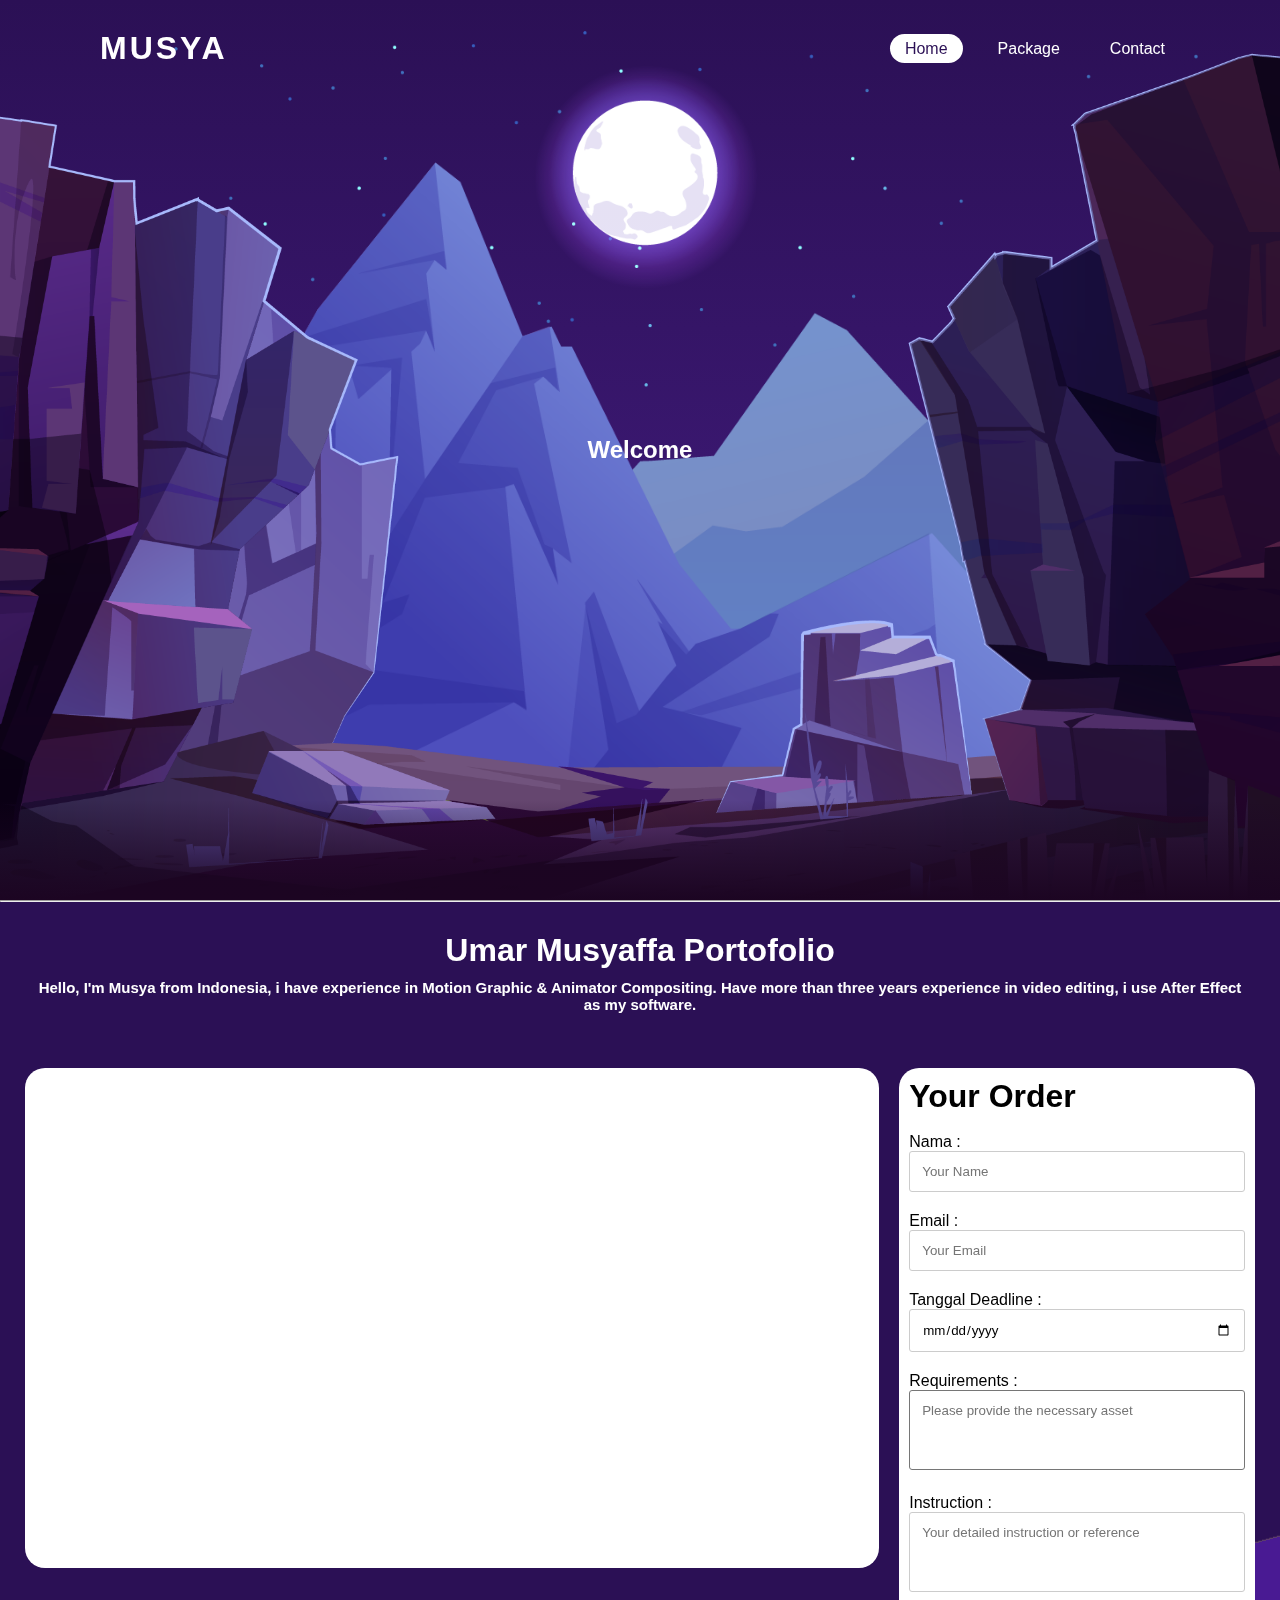
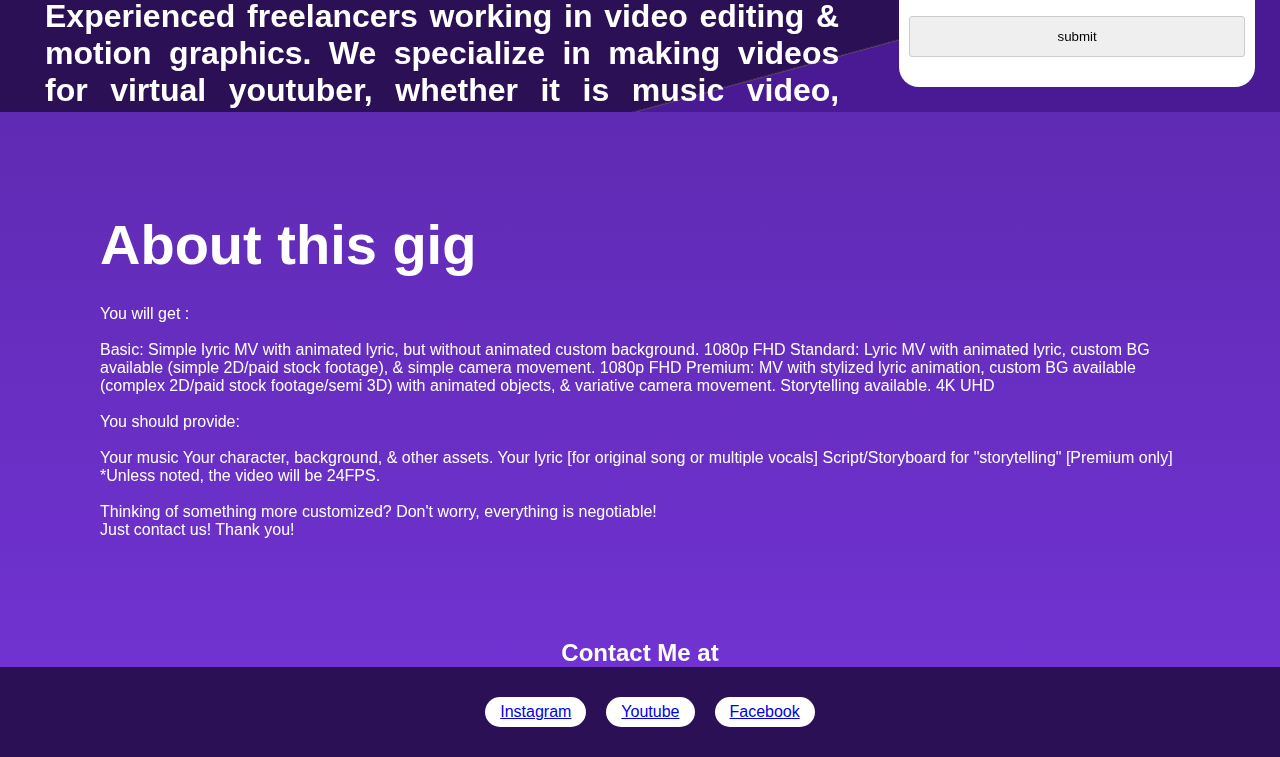
<file: index.html>
<!DOCTYPE html>
<head>
    <title>Umar Musyaffa - Mini Portofolio</title>
    <link rel="stylesheet" type="text/css" href="CSS/style.css">

</head>
<body>
    <header class="nav-header">
        <a class="logo">Musya</a>
        <nav>
            <ul>
                <li><a href="#home" class="active">Home</a></li>
                <li><a href="#package">Package</a></li>
                <li><a href="#contact">Contact</a></li>
            </ul>
        </nav>
    </header>
    <section class="home">
        <img src="assets/3.png" id="stars" >
        <img src="assets/2.png" id="moon">
        <img src="assets/1.png" id="bgMount">
        <h2 id="welcome">Welcome</h2>
        <img src="assets/4.png" id="sdMount">
    </section>
    <hr>
    <article class="content-container">
        <section class="content-title">
            <h1>Umar Musyaffa Portofolio</h1>
            <h2 style="font-size: 15px; color: white;">
            Hello, I'm Musya from Indonesia, i have experience in Motion Graphic & Animator Compositing. 
            Have more than three years experience in video editing, i use After Effect as my software.</h2> 
            </section>
        <section class="article-content">
            <article class="item">
                <div class="item-article">
                    <div class="yt-holder">
                        <iframe width="100%" height="100%" src="https://www.youtube.com/embed/PKcGWrD2iic?si=obwEJ8IOATNtviSJ" title="YouTube video player" frameborder="0" 
                        allow="accelerometer; autoplay; clipboard-write; encrypted-media; gyroscope; picture-in-picture; web-share" referrerpolicy="strict-origin-when-cross-origin" allowfullscreen></iframe>
                    </div>
                <div class="desc-item">
                    <h1>Experienced freelancers working in video editing & motion graphics. We specialize in making videos for virtual youtuber, whether it is music video, debut video, intro, etc. Here are some of my Portofolio</h1>
                </div>
            </article>
            <aside class="form-container">
                <form action="" method="post"> 
                    <h1> Your Order </h1>
                    <br/>
                        <label for="name">Nama</label>  : <input required id="form_name" type="text" placeholder="Your Name"> 
                    <br/>
                        <label for="email">Email</label> : <input required id="form_email" type="email" placeholder="Your Email">
                    <br/>
                        <label>Tanggal Deadline</label> : <input id="form_date" type="date">
                    <br/>
                        <label>Requirements</label> :  <textarea required id="form_req" placeholder="Please provide the necessary asset"></textarea>
                    <br/>
                        <label>Instruction</label> : <textarea id="form_inst" placeholder="Your detailed instruction or reference"></textarea>
                    <br/>
                    <input type="submit" value="submit" id="submit" >
                </form>
            </aside>
        </section>  
    </article>
    <section class="package">
        <h2>
            About this gig
        </h2>
        <p>
            <br>
            You will get :
            <br>
            <br>
            Basic: Simple lyric MV with animated lyric, but without animated custom background. 1080p FHD
            Standard: Lyric MV with animated lyric, custom BG available (simple 2D/paid stock footage), & simple camera movement. 1080p FHD
            Premium: MV with stylized lyric animation, custom BG available (complex 2D/paid stock footage/semi 3D) with animated objects, & variative camera movement. Storytelling available. 4K UHD
            <br>
            <br>
            You should provide:
            <br>
            <br>
            Your music
            Your character, background, & other assets.
            Your lyric [for original song or multiple vocals]
            Script/Storyboard for "storytelling" [Premium only]
            <br>
            *Unless noted, the video will be 24FPS.
            <br>
            <br>
            Thinking of something more customized? Don't worry, everything is negotiable!
            <br>
            Just contact us! Thank you!</br></p>
        </section>
        <footer class="foot">
            <h2>Contact Me at</h2>
            <section class="contact" id="contact">
                <ul>
                    <li><a href="#">Instagram</a></li>
                    <li><a href="#">Youtube</a></li>
                    <li><a href="#">Facebook</a></li>
                </ul>
            </section>
        </footer>
    <script src="JAVASCRIPT/script.js"></script>
</body>
</html>
</file>
<file: CSS/style.css>
* {
    margin: 0;
    padding: 0;
    box-sizing: border-box;
    font-family: 'Segoe UI',sans-serif ;
}
html{
    scroll-behavior: smooth;
}
body {
    min-height: 100vh;
    overflow: scroll;
    background: linear-gradient(#2b1055,#7334d6);
}
.logo {
    color: #ffffff;
    font-weight: 700;
    text-decoration: none;
    font-size: 2em;
    text-transform: uppercase;
    letter-spacing: 3px;
}
.nav-header {
    position: absolute;
    top: 0;
    left: 0;
    width: 100%;
    padding: 30px 100px;
    display: flex;
    justify-content: space-between;
    align-items: center;
    z-index: 110;
}
.nav-header ul {
    display: flex;
    justify-content: center;
    align-items: center;
}
.nav-header ul li {
    list-style: none;
    margin-left: 20px;
}
.nav-header ul li a {
    text-decoration: none;
    padding: 6px 15px;
    color: #ffffff;
    border-radius: 20px;
    }
.nav-header ul li a:hover, header ul li a.active {
    background: #ffffff;
    color:  #2b1055;
}
.home{
    position: relative;
    width: 100%;
    height: 100vh;
    padding: 100px;
    display: flex;
    justify-content: center;
    align-items:  center;
    overflow: hidden;
}
.home::before {
    content: '';
    position: absolute;
    bottom: 0;
    width: 100%;
    height: 100px;
    background: linear-gradient(to top, #1c0522, transparent) ;
    z-index: 120;

}
.home img {
    position: absolute;
    top: 0;
    left: 0;
    width: 100%;
    height: 100%;
    object-fit: cover;
    pointer-events: none;
}
.home img#moon {
    mix-blend-mode: screen;
}
.home img#sdMount{
    transform: scale(1.1);
    z-index: 10;
}
.home img#bgMount{
    transform: scale(1.1) translateY(70px);
}
#welcome {
    position: absolute;
    color: #fff;
    white-space: nowrap;
    font-size: 7.5vw;
    font-size: 1.5em;
    z-index: 9;
}
.content-container{
    background: url(../assets/background.png);
    position: relative;
    overflow: hidden;
}
.content-title{
    text-align: center ;
    position: relative;
    padding: 30px;
    color: #ffffff;
}
.content-title h2{
    padding-top: 10px;
    color: #6640a3;
}
.article-content{
    padding: 25px;
    display: flex;
    justify-content: center;
}
.item{
    display: flex;
    flex-direction: column;
}
.item-article{
    padding: 10px;
    margin-right: 20px;
    max-width: auto;
    height: 500px;
    background-color: #ffffff;
    border-radius: 20px;
}
.desc-item{
    color: #fff;
    padding: 10px;
    width: auto;
    margin-right: 20px;
    border-radius: 20px;
    text-align:justify;
    vertical-align: middle;
    padding-top:40px;
}
.yt-holder{
    border-radius: 20px;
    overflow: hidden;
    width: 100%;
    height: 100%;
}
.form-container{
    padding: 10px;
    max-width: 450px;
    width: 100%;
    background-color: #ffffff;
    border-radius: 20px;
}
input{
    display: inline-block;
    width: 100%;
    margin-bottom: 20px;
    padding: 12px;
    border: 1px solid #ccc;
    border-radius: 3px;
 }
 textarea{
    display: inline-block;
    width: 100%;
    height: 80px;
    margin-bottom: 20px;
    padding: 12px;
    border-radius: 3px;
    resize: none;
 }
 textarea:is(:focus, :valid){
    border-color: #ccc;
 }
.package h2 {
    font-size: 3.5em;
    margin-bottom: 10px;
    color: 7334d6;
}
.package {
    color: #fff;
    position: relative;
    padding: 100px;
    background: 7334d6;
}
.foot{
    text-align: center;
    color: white;
}
.contact {
    color: white;
    position: relative;
    top: 0;
    left: 0;
    width: 100%;
    padding: 30px;
    display: flex;
    justify-content: center;
    align-items: center;
    z-index: 110;
    background: #2b1055;
}
.contact ul {
    display: flex;
    justify-content: center;
    align-items: center;
}
.contact ul li {
    list-style: none;
    margin-left: 20px;
}
.contact ul li{
    text-decoration: none;
    padding: 6px 15px;
    color: #ffffff;
    border-radius: 20px;
    background-color: white;
}
</file>
